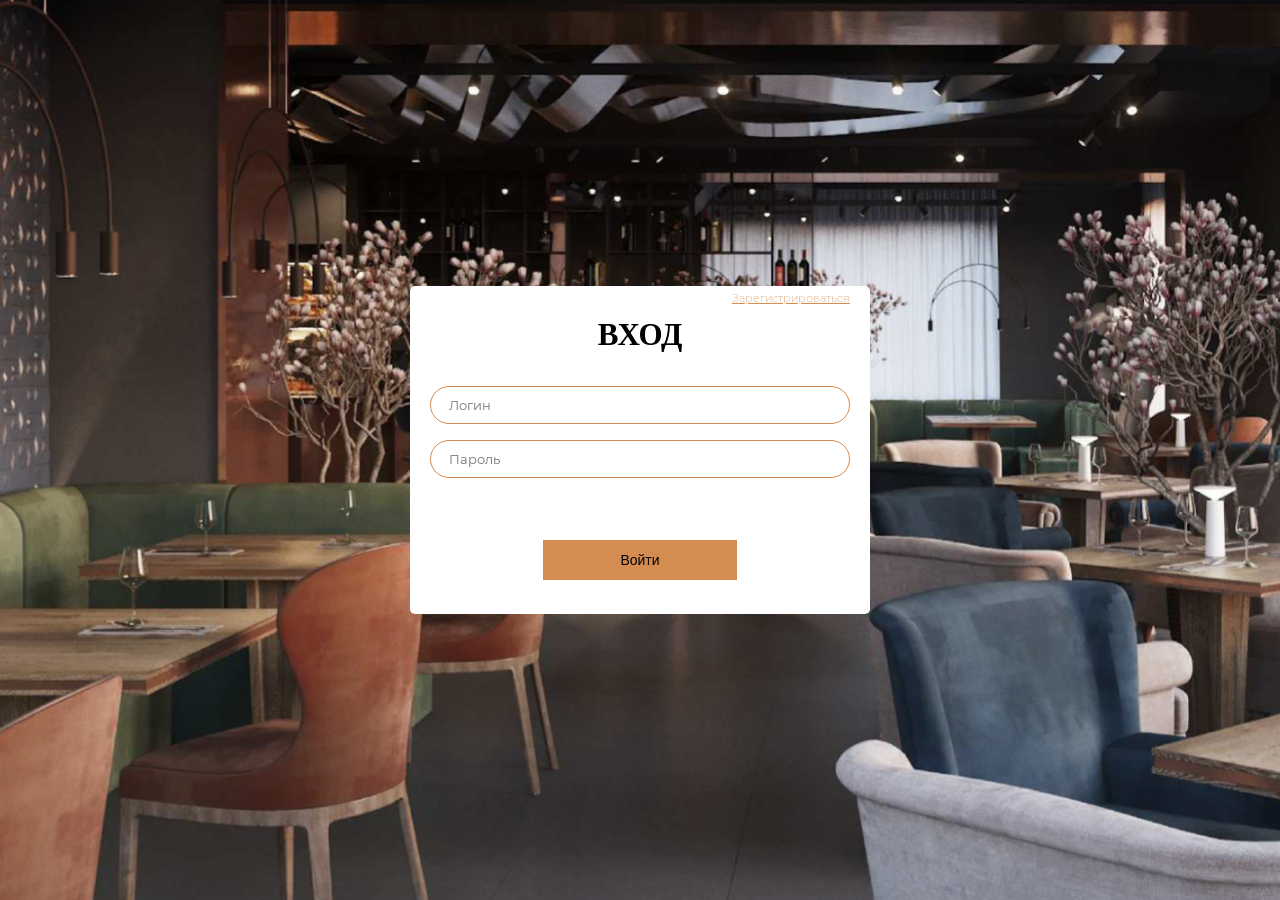
<file: index.html>
<!DOCTYPE html>
<html lang="en">
<head>
  <meta charset="UTF-8">
  <meta name="viewport" content="width=device-width, initial-scale=1.0">
  <title>Document</title>
  <link rel="stylesheet" href="./css/style.css">
</head>
<body>
  <main class="main">
    <div class="container">
      <header class="header">
        <h1 class="title">наша продукция</h1>
        <div class="header__inner">
          <div class="header__inner-products">
            <span class="header__inner-info"> <!--Для удобства обёрнут в span-->
              3 товара <br>
              на сумму 3 500 ₽  
            </span>
            <img src="./images/basket.svg" alt="" class="header__inner-basket" id="basket">
            <span class="basket__count">0</span>
          </div>
          <button class="header__inner-button" id="signout">Выйти</button>
        </div>
      </header>

      <section class="products-list">
        <!-- <div class="products-card">
          <img src="./images/1.svg" alt="" class="products-card__preview">
          <h2 class="products-card__title">
            Устрицы по рокфеллеровски
          </h2>
          <p class="products-card__description">
            Значимость этих проблем настолько очевидна, что укрепление и развитие структуры 
          </p>
          <div class="products-card__bottom">
            <span class="products-card__bottom-price">
              2 700 ₽
            </span>
            <button class="products-card__bottom-btn" id="add-basket"></button>
          </div>
        </div> -->
      </section>
    </div>

    <div class="modal">
      <div class="modal__overlay"></div>
      <div class="modal__inner">
        <span class="modal__inner-close" id="close-modal"></span>
        <h3 class="modal__inner-title">Корзина с выбранными товарами</h3>

        <div class="modal__inner-list">
          <div class="products-card">
            <!-- В корзине не изменяется картинка блюда -->
            <img src="./images/1.svg" alt="" class="products-card__preview"> 
            <h2 class="products-card__title">
              Устрицы по рокфеллеровски
            </h2>
            <p class="products-card__description">
              Значимость этих проблем настолько очевидна, что укрепление и развитие структуры 
            </p>
            <div class="products-card__count card__count">
              <span class="card__count-minus" id="plus">-</span>
              <span class="card__count-result" id="count-product">1</span>
              <span class="card__count-plus" id="minus">+</span>
            </div>
            <div class="products-card__bottom">
              <span class="products-card__bottom-price">
                2 700 ₽
              </span>
              <button class="products-card__bottom-btn" id="remove-basket"></button>
            </div>
          </div>
        </div>
      </div>
    </div>
  </main>

  <script src="./scripts/index.js"></script>
</body>
</html>
</file>
<file: css/style.css>
* {
  box-sizing: border-box;
}

html, body, div, span, applet, object, iframe,
h1, h2, h3, h4, h5, h6, p, blockquote, pre,
a, abbr, acronym, address, big, cite, code,
del, dfn, em, img, ins, kbd, q, s, samp,
small, strike, strong, sub, sup, tt, var,
b, u, i, center,
dl, dt, dd, ol, ul, li,
fieldset, form, label, legend,
table, caption, tbody, tfoot, thead, tr, th, td,
article, aside, canvas, details, embed,
figure, figcaption, footer, header, hgroup,
menu, nav, output, ruby, section, summary,
time, mark, audio, video {
  margin: 0;
  padding: 0;
  border: 0;
  font-size: 100%;
  font: inherit;
  vertical-align: baseline;
}

/* HTML5 display-role reset for older browsers */
article, aside, details, figcaption, figure,
footer, header, hgroup, menu, nav, section {
  display: block;
}

body {
  line-height: 1;
}

ol, ul {
  list-style: none;
}

blockquote, q {
  quotes: none;
}

blockquote:before, blockquote:after,
q:before, q:after {
  content: "";
  content: none;
}

table {
  border-collapse: collapse;
  border-spacing: 0;
}

button {
  border: none;
}

@font-face {
  font-family: "Montserrat Regular";
  src: url("/fonts/Montserrat-Regular.eot");
  src: url("/fonts/Montserrat-Regular.eot?#iefix") format("embedded-opentype"), url("/fonts/Montserrat-Regular.woff") format("woff"), url("/fonts/Montserrat-Regular.ttf") format("truetype");
  font-weight: 400;
  font-style: normal;
}
@font-face {
  font-family: "Montserrat Regular";
  src: url("/fonts/Montserrat-Regular.eot");
  src: url("/fonts/Montserrat-Regular.eot?#iefix") format("embedded-opentype"), url("/fonts/Montserrat-Regular.woff") format("woff"), url("/fonts/Montserrat-Regular.ttf") format("truetype");
  font-weight: 500;
  font-style: normal;
}
@font-face {
  font-family: "Montserrat Semibold";
  src: url("/fonts/Montserrat-SemiBold.eot");
  src: url("/fonts/Montserrat-SemiBold.eot?#iefix") format("embedded-opentype"), url("/fonts/Montserrat-SemiBold.woff") format("woff"), url("/fonts/Montserrat-SemiBold.ttf") format("truetype");
  font-weight: 700;
  font-style: normal;
}
@font-face {
  font-family: "Montserrat Extra Light";
  src: url("/fonts/Montserrat-ExtraLight.eot");
  src: url("/fonts/Montserrat-ExtraLight.eot?#iefix") format("embedded-opentype"), url("/fonts/Montserrat-ExtraLight.woff") format("woff"), url("/fonts/Montserrat-ExtraLight.ttf") format("truetype");
  font-weight: 300;
  font-style: normal;
}
@font-face {
  font-family: "Montserrat Extra Light";
  src: url("/fonts/Montserrat-ExtraLight.eot");
  src: url("/fonts/Montserrat-ExtraLight.eot?#iefix") format("embedded-opentype"), url("/fonts/Montserrat-ExtraLight.woff") format("woff"), url("/fonts/Montserrat-ExtraLight.ttf") format("truetype");
  font-weight: 400;
  font-style: normal;
}
.container {
  max-width: 1300px;
  margin: 0 auto;
}

.main {
  padding-top: 52px;
  background-color: #161516;
  color: #FFFFFF;
}
.main .products-list {
  display: flex;
  flex-wrap: wrap;
  gap: 35px 20px;
  height: calc(100vh - 177px);
  overflow: auto;
  padding-bottom: 67px;
}
.main .products-list::-webkit-scrollbar {
  width: 0;
}

.header {
  display: flex;
  align-items: center;
  justify-content: space-between;
  margin-bottom: 75px;
}
.header .title {
  font-family: "Montserrat Semibold";
  font-weight: 700;
  font-size: 32px;
  text-transform: uppercase;
}
.header__inner, .header__inner-products {
  display: flex;
  align-items: center;
  gap: 45px;
}
.header__inner-products {
  position: relative;
  font-size: 17px;
  line-height: 22px;
  text-align: right;
}
.header__inner-products .basket__count {
  position: absolute;
  right: -20px;
  top: -20px;
  display: flex;
  justify-content: center;
  align-items: center;
  max-height: 45px;
  max-width: 45px;
  padding: 5px;
  font-size: 22px;
  background-color: #D58C51;
  border-radius: 50%;
}
.header__inner-basket {
  cursor: pointer;
  transition: 0.5s;
}
.header__inner-basket:hover {
  opacity: 0.6;
}
.header__inner-button {
  padding: 12px 85px;
  color: #D58C51;
  border: 1px solid #D58C51;
  background-color: transparent;
  cursor: pointer;
  transition: 0.5s;
}
.header__inner-button:hover {
  background-color: #D58C51;
  color: #131313;
}

.products-card {
  display: flex;
  flex-direction: column;
  padding: 45px 20px 32px 20px;
  height: 550px;
  max-width: 310px;
  border: 1px solid #D58C51;
  transition: 0.5s;
}
.products-card:hover {
  color: #D58C51;
}
.products-card__preview {
  margin-bottom: 32px;
  width: 100%;
}
.products-card__title {
  font-family: "Montserrat Regular";
  font-weight: 500;
  font-size: 17px;
  margin-bottom: 14px;
}
.products-card__description {
  font-family: "Montserrat Extra Light";
  font-weight: 400;
  font-size: 14px;
  line-height: 18px;
}
.products-card .card__count {
  display: flex;
  gap: 10px;
}
.products-card__count .card__count-minus, .products-card__count .card__count-result, .products-card__count .card__count-plus {
  font-size: 24px;
}
.products-card__count .card__count-minus, .products-card__count .card__count-plus {
  cursor: pointer;
}
.products-card__count .card__count-minus:hover, .products-card__count .card__count-plus:hover {
  color: #D58C51;
}
.products-card__bottom {
  display: flex;
  align-items: center;
  justify-content: space-between;
  margin-top: auto;
}
.products-card__bottom-price {
  font-family: "Montserrat Regular";
  font-weight: 500;
  font-size: 17px;
}
.products-card__bottom-btn {
  position: relative;
  width: 30px;
  height: 30px;
  background-color: transparent;
  border-radius: 50%;
  border: 1px solid #FFFFFF;
  cursor: pointer;
  transition: 0.5s;
}
.products-card__bottom-btn:hover {
  background-color: #D58C51;
  border-color: #D58C51;
}
.products-card__bottom-btn::before, .products-card__bottom-btn::after {
  content: "";
  position: absolute;
  top: 50%;
  left: 50%;
  transform: translate(-50%, -50%);
  width: 12px;
  height: 2px;
  background-color: #FFFFFF;
}
.products-card__bottom-btn::after {
  transform: translate(-50%, -50%) rotate(90deg);
}

.modal {
  display: flex;
  justify-content: center;
  align-items: center;
  position: fixed;
  inset: 0;
  color: #000000;
  visibility: hidden;
}
.modal.visible {
  visibility: visible;
}
.modal__overlay {
  position: fixed;
  inset: 0;
  background-color: rgba(128, 128, 128, 0.631372549);
}
.modal__inner {
  position: relative;
  z-index: 2;
  padding: 15px 30px;
  height: 640px;
  width: 800px;
  background-color: #161516;
  color: #FFFFFF;
}
.modal__inner-title {
  font-family: "Montserrat Semibold";
  font-weight: 700;
  font-size: 32px;
  margin-bottom: 20px;
}
.modal__inner-close {
  position: absolute;
  right: 15px;
  top: 15px;
  display: inline-block;
  height: 30px;
  width: 30px;
  border: 1px solid #FFFFFF;
  border-radius: 50%;
  transition: 0.5s;
  cursor: pointer;
}
.modal__inner-close::before, .modal__inner-close::after {
  content: "";
  position: absolute;
  top: 50%;
  left: 50%;
  height: 2px;
  width: 15px;
  background-color: #FFFFFF;
  transform: translate(-50%, -50%);
}
.modal__inner-close::before {
  transform: translate(-50%, -50%) rotate(45deg);
}
.modal__inner-close::after {
  transform: translate(-50%, -50%) rotate(-45deg);
}
.modal__inner-close:hover {
  background-color: #D58C51;
}
.modal__inner-list {
  height: calc(100% - 50px);
  overflow: auto;
}
.modal__inner-list::-webkit-scrollbar {
  width: 0;
}
.modal__inner-list .products-card {
  flex-direction: row;
  justify-content: space-between;
  align-items: center;
  padding: 15px 10px;
  max-width: 100%;
  height: -moz-max-content;
  height: max-content;
  margin-bottom: 15px;
}
.modal__inner-list .products-card:hover {
  color: #FFFFFF;
}
.modal__inner-list .products-card__preview {
  width: 150px;
  margin-bottom: 0;
}
.modal__inner-list .products-card__title {
  margin-bottom: 0;
}
.modal__inner-list .products-card__description {
  display: none;
}
.modal__inner-list .products-card__bottom {
  margin-top: 0;
  gap: 15px;
}
.modal__inner-list .products-card__bottom-btn {
  transform: rotate(45deg);
}

.login-background {
  display: flex;
  justify-content: center;
  align-items: center;
  background: url(/images/background.svg) no-repeat;
  background-size: cover;
  width: 100vw;
  min-height: 100vh;
  background-position: center;
}

.registration, .authorization {
  background-color: white;
  padding: 7px 20px 34px;
  border-radius: 5px;
}
.registration-link, .authorization-link {
  display: flex;
  justify-content: right;
  margin-bottom: 15px;
}
.registration-link a, .authorization-link a {
  font-family: "Montserrat Extra Light";
  font-size: 11px;
  font-weight: 300;
  color: #D58C51;
}

.form {
  display: flex;
  flex-direction: column;
  gap: 15px;
}
.form-input {
  font-family: "Montserrat Regular";
  font-weight: 400;
  border: 1px solid #D58C51;
  border-radius: 61px;
  padding: 10px 18px;
  width: 420px;
}
.form-input:focus-visible {
  outline: none;
}
.form-btn {
  padding: 12px 77px;
  cursor: pointer;
  background-color: #D58C51;
  font-size: 14px;
}
.form-btn__wrapper {
  padding-top: 46px;
  display: flex;
  justify-content: center;
}

.text {
  font-family: "Montserrat Bold";
  font-size: 31px;
  font-weight: 700;
  text-align: center;
  margin-bottom: 36px;
  text-transform: uppercase;
}

#checkbox {
  width: 1rem;
  height: 1rem;
  border: 1px solid #D58C51;
  -webkit-appearance: none;
     -moz-appearance: none;
          appearance: none;
  margin: 0 4px;
  border-radius: 50%;
}
#checkbox:checked {
  background: #D58C51;
}

.error-message {
  color: red;
  font-size: 8px;
  font-weight: 300;
  padding-left: 18px;
  padding-top: 1px;
}/*# sourceMappingURL=style.css.map */
</file>
